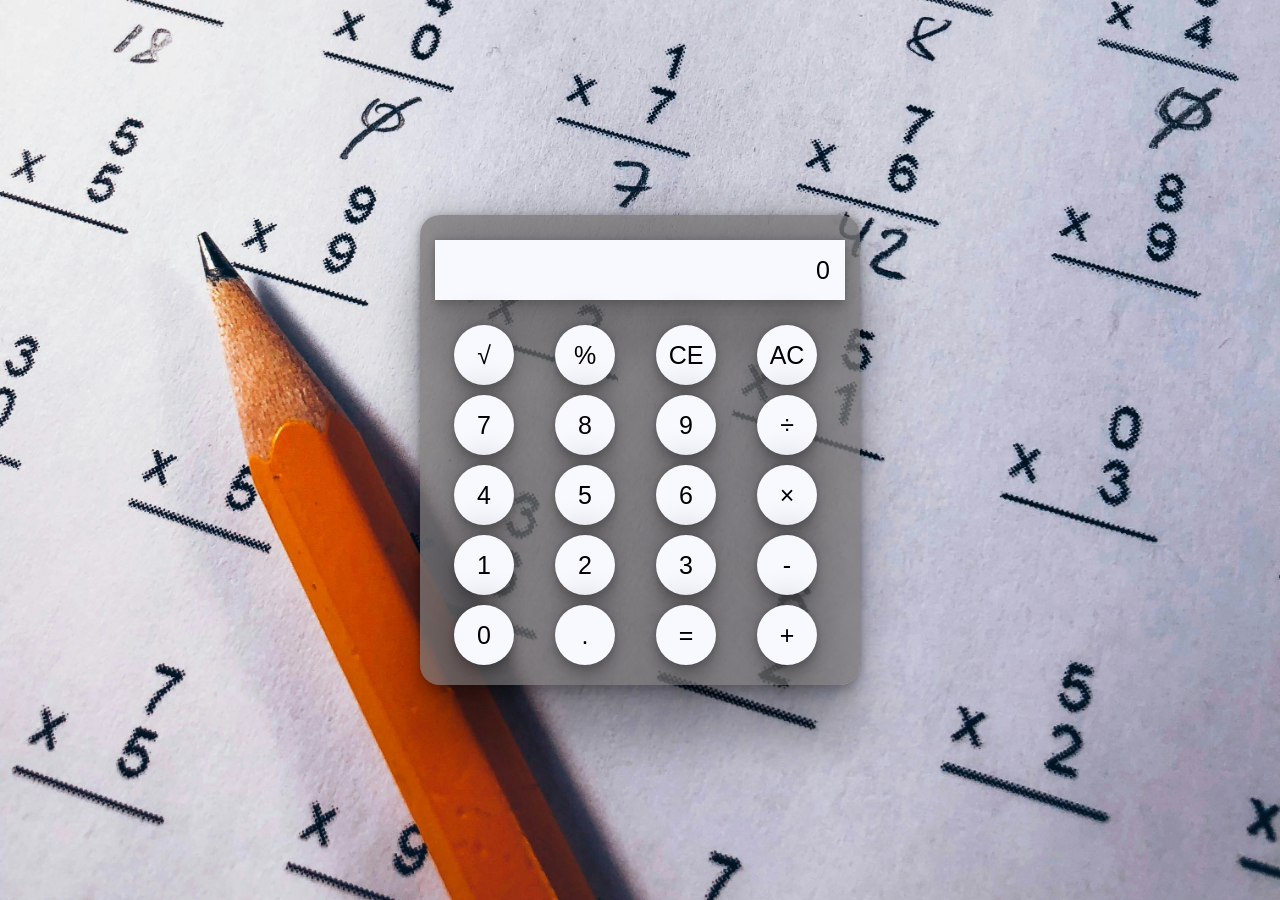
<file: Calculator UI/index.html>
<!DOCTYPE html>
<html lang="en">

<head>
    <meta charset="UTF-8">
    <meta name="viewport" content="width=device-width, initial-scale=1.0">
    <title>Digital Calculator</title>
    <link rel="stylesheet" href="style.css">
</head>

<body>
    <div class="container">
        <input type="text" placeholder="0">
        <div>
            <button >√</button>
            <button>%</button>
            <button>CE</button>
            <button>AC</button>
        </div>
        <!-- <div>
            <button>MC</button>
            <button>MR</button>
            <button>M-</button>
            <button>M+</button>
        </div> -->
        <div>
            <button>7</button>
            <button>8</button>
            <button>9</button>
            <button>÷</button>
        </div>
        <div>
            <button>4</button>
            <button>5</button>
            <button>6</button>
            <button>×</button>
        </div>
        <div>
            <button>1</button>
            <button>2</button>
            <button>3</button>
            <button>-</button>
        </div>
        <div>
            <button>0</button>
            <button>.</button>
            <button>=</button>
            <button>+</button>
        </div>
    </div>
</body>

</html>
</file>
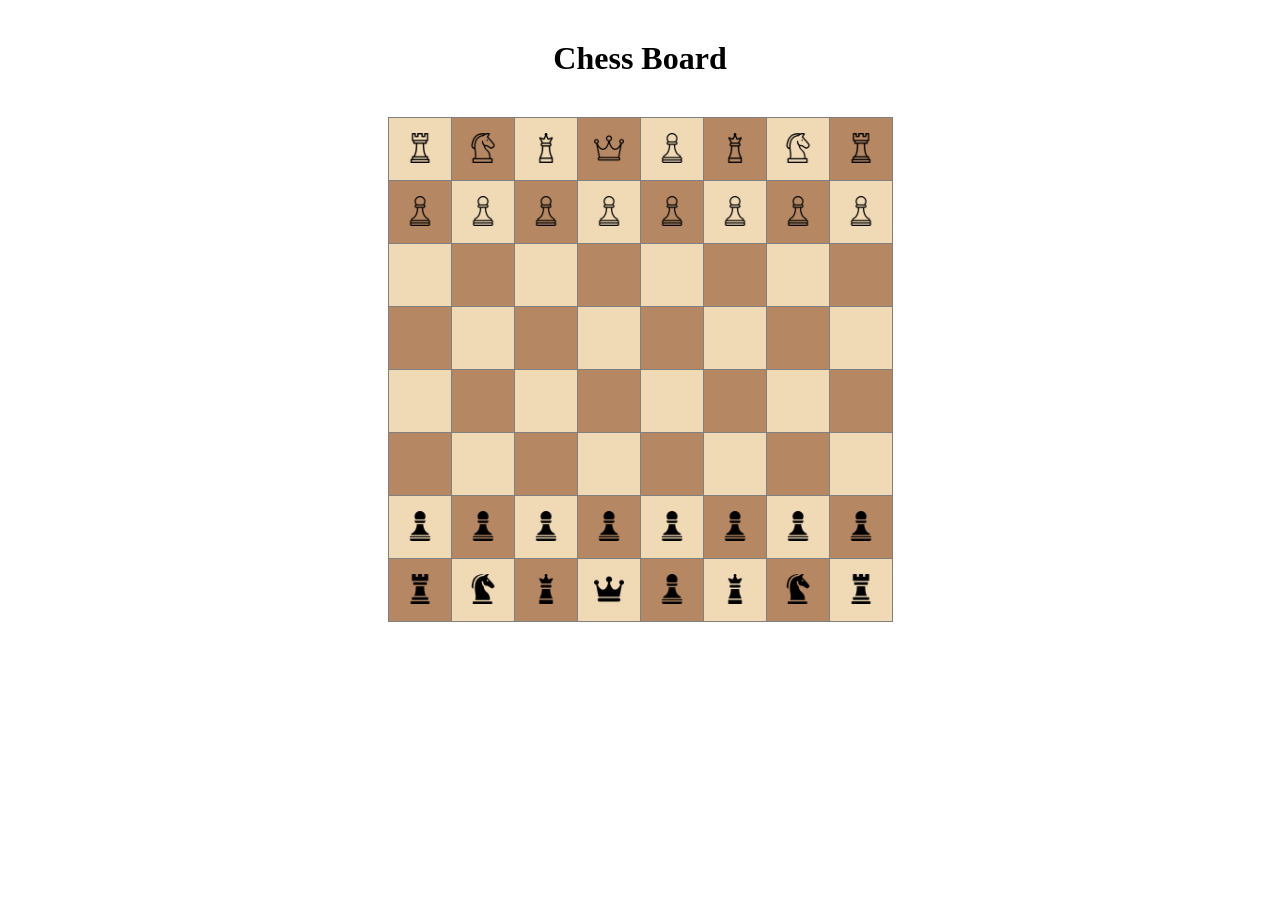
<file: Chess board/index.html>
<!DOCTYPE html>
<html lang="en">

<head>
    <meta charset="UTF-8">
    <meta name="viewport" content="width=device-width, initial-scale=1.0">
    <title> My Chess Board </title>
    <style>
        body {
            background-color: white;
        }

        table {
            /* border: 2px solid black ; */
            border-collapse: collapse;
            margin: 20px auto;
        }

        td {
            width: 60px;
            height: 60px;
            font-size: 50px;
            font-family: 'Times New Roman', Times, serif;
            text-align: center;
            font-size: 40px;
        }

        h1 {
            text-align: center;
            color: black;
            margin: 40px auto;
        }

        .white {
            background-color: #b58863;
        }

        .black {
            background-color: #f0d9b5;
        }
    </style>
</head>

<body>
    <h1> Chess Board </h1>
    <table border="black">
        <tr>
            <td class="black"><img src="images/image copy 2.png" alt="" width="30px" height="30px"></td>
            <td class="white"><img src="images/image copy.png" alt="" width="30px" height="30px"></td>
            <td class="black"><img src="images/image copy 5.png" alt="" width="30px" height="30px"></td>
            <td class="white"><img src="images/image copy 9.png" alt="" width="30px" height="30px"></td>
            <td class="black"><img src="images/image copy 6.png" alt="" width="30px" height="30px"></td>
            <td class="white"><img src="images/image copy 5.png" alt="" width="30px" height="30px"></td>
            <td class="black"><img src="images/image copy.png" alt="" width="30px" height="30px"></td>
            <td class="white"><img src="images/image copy 2.png" alt="" width="30px" height="30px"></td>
        </tr>
        <tr>
            <td class="white"><img src="images/image copy 6.png" alt="" width="30px" height="30px"></td>
            <td class="black"><img src="images/image copy 6.png" alt="" width="30px" height="30px"></td>
            <td class="white"><img src="images/image copy 6.png" alt="" width="30px" height="30px"></td>
            <td class="black"><img src="images/image copy 6.png" alt="" width="30px" height="30px"></td>
            <td class="white"><img src="images/image copy 6.png" alt="" width="30px" height="30px"></td>
            <td class="black"><img src="images/image copy 6.png" alt="" width="30px" height="30px"></td>
            <td class="white"><img src="images/image copy 6.png" alt="" width="30px" height="30px"></td>
            <td class="black"><img src="images/image copy 6.png" alt="" width="30px" height="30px"></td>
        </tr>
        <tr>
            <td class="black"></td>
            <td class="white"></td>
            <td class="black"></td>
            <td class="white"></td>
            <td class="black"></td>
            <td class="white"></td>
            <td class="black"></td>
            <td class="white"></td>
        </tr>
        <tr>
            <td class="white"></td>
            <td class="black"></td>
            <td class="white"></td>
            <td class="black"></td>
            <td class="white"></td>
            <td class="black"></td>
            <td class="white"></td>
            <td class="black"></td>
        </tr>
        <tr>
            <td class="black"></td>
            <td class="white"></td>
            <td class="black"></td>
            <td class="white"></td>
            <td class="black"></td>
            <td class="white"></td>
            <td class="black"></td>
            <td class="white"></td>
        </tr>
        <tr>
            <td class="white"></td>
            <td class="black"></td>
            <td class="white"></td>
            <td class="black"></td>
            <td class="white"></td>
            <td class="black"></td>
            <td class="white"></td>
            <td class="black"></td>
        </tr>
        <tr>
            <td class="black"><img src="images/image copy 7.png" alt="" width="30px" height="30px"></td>
            <td class="white"><img src="images/image copy 7.png" alt="" width="30px" height="30px"></td>
            <td class="black"><img src="images/image copy 7.png" alt="" width="30px" height="30px"></td>
            <td class="white"><img src="images/image copy 7.png" alt="" width="30px" height="30px"></td>
            <td class="black"><img src="images/image copy 7.png" alt="" width="30px" height="30px"></td>
            <td class="white"><img src="images/image copy 7.png" alt="" width="30px" height="30px"></td>
            <td class="black"><img src="images/image copy 7.png" alt="" width="30px" height="30px"></td>
            <td class="white"><img src="images/image copy 7.png" alt="" width="30px" height="30px"></td>
        </tr>
        <tr>
            <td class="white"><img src="images/image copy 3.png" alt="" width="30px" height="30px"></td>
            <td class="black"><img src="images/image.png" alt="" width="30px" height="30px"></td>
            <td class="white"><img src="images/image copy 4.png" alt="" width="30px" height="30px"></td>
            <td class="black"><img src="images/image copy 8.png" alt="" width="30px" height="30px"></td>
            <td class="white"><img src="images/image copy 7.png" alt="" width="30px" height="30px"></td>
            <td class="black"><img src="images/image copy 4.png" alt="" width="30px" height="30px"></td>
            <td class="white"><img src="images/image.png" alt="" width="30px" height="30px"></td>
            <td class="black"><img src="images/image copy 3.png" alt="" width="30px" height="30px"></td>
        </tr>
    </table>
</body>

</html>
</file>
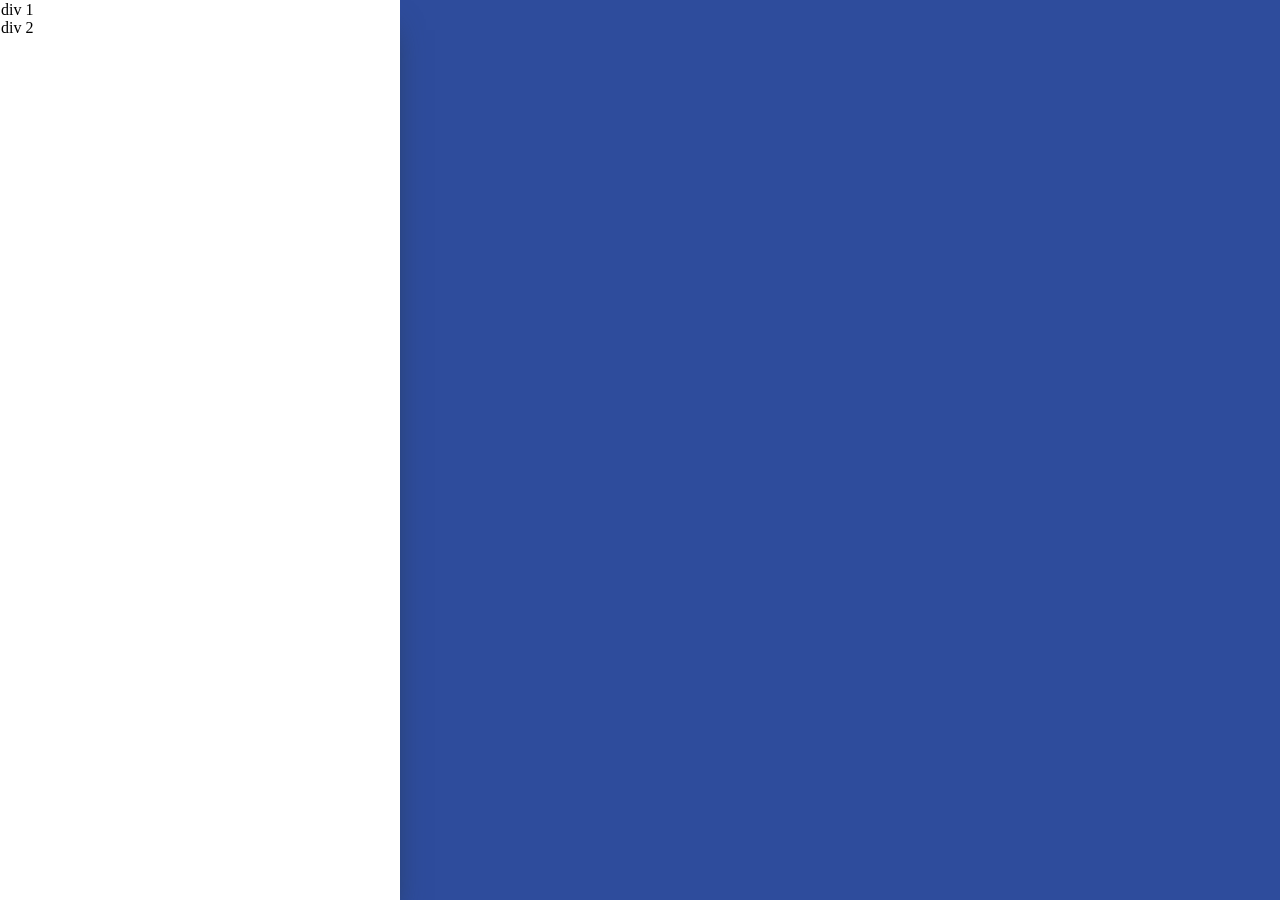
<file: class/index.html>
<!DOCTYPE html>
<html lang="en">
<head>
    <meta charset="UTF-8">
    <meta name="viewport" content="width=device-width, initial-scale=1.0">
    <title>Document</title>
    <link rel="stylesheet" href="style.css">
</head>
<body>
    <div class="container">
        <div width="50px" height="50px">
         <P>div 1</P>
        </div>
        <div width="50px" height="50px">
           <P>div 2</P>
     </div>

    </div>
</body>
</html>
</file>
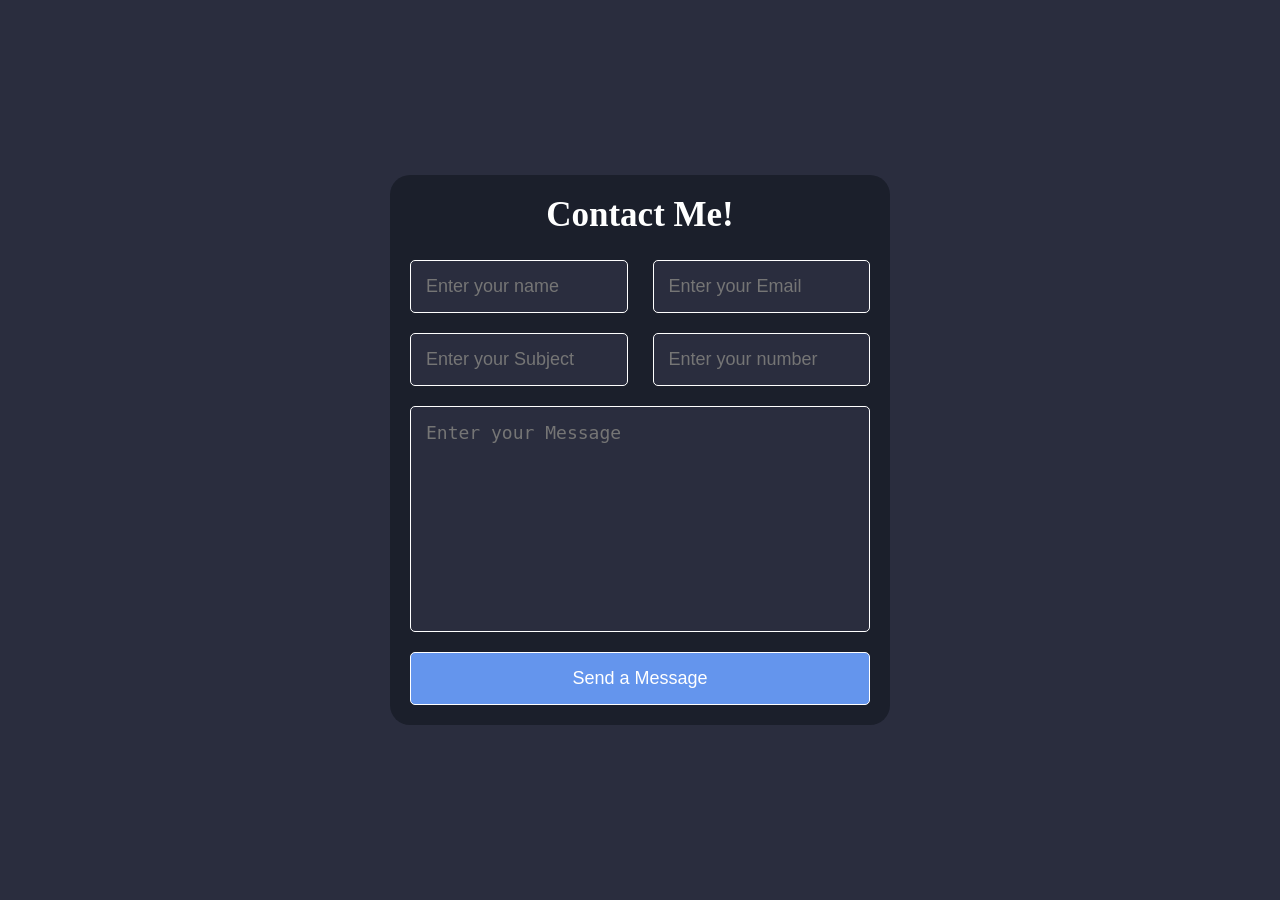
<file: Contact form/index.html>
<!DOCTYPE html>
<html lang="en">

<head>
    <meta charset="UTF-8">
    <meta name="viewport" content="width=device-width, initial-scale=1.0">
    <title>Contact Form</title>
    <link rel="stylesheet" href="style.css">
</head>

<body>

    <div class="container">
        <h2> Contact Me!</h2>

        <div class="inputbox">
            <input type="text" placeholder="Enter your name">
            <input type="email" placeholder="Enter your Email">
        </div>
        <div class="inputbox">
            <input type="text" placeholder="Enter your Subject">
            <input type="number" placeholder="Enter your number">
        </div>
        <textarea name="" rows="10" cols="30" id="" placeholder="Enter your Message"></textarea>
        <button>Send a Message</button>
    </div>
</body>

</html>
</file>
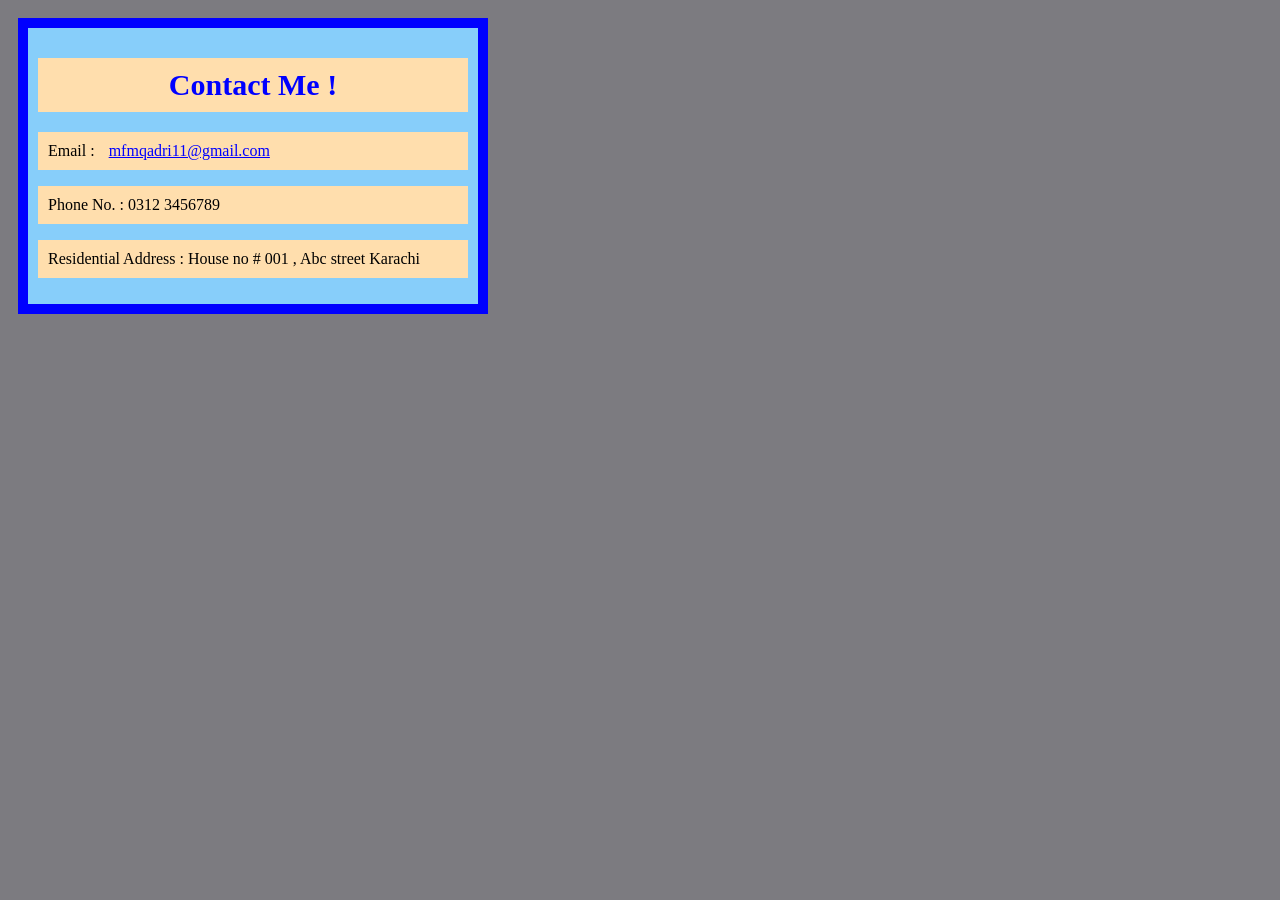
<file: css selector practice/index.html>
<!DOCTYPE html>
<html lang="en">
<head>
    <meta charset="UTF-8">
    <meta name="viewport" content="width=device-width, initial-scale=1.0">
    <title>Document</title>
    <link rel="stylesheet" href="style.css">
</head>

<body>

    <div class="container">
        <h1>Contact Me !</h1>
        <p id="email"> Email : <a href="mfmqadri11@gmail.com">mfmqadri11@gmail.com</a> </p>
        <p id="phone no"> Phone No. : 0312 3456789 </p>
        <p id="address"> Residential Address : House no # 001 , Abc street Karachi</p>
    </div>
</body>

</html>
</file>
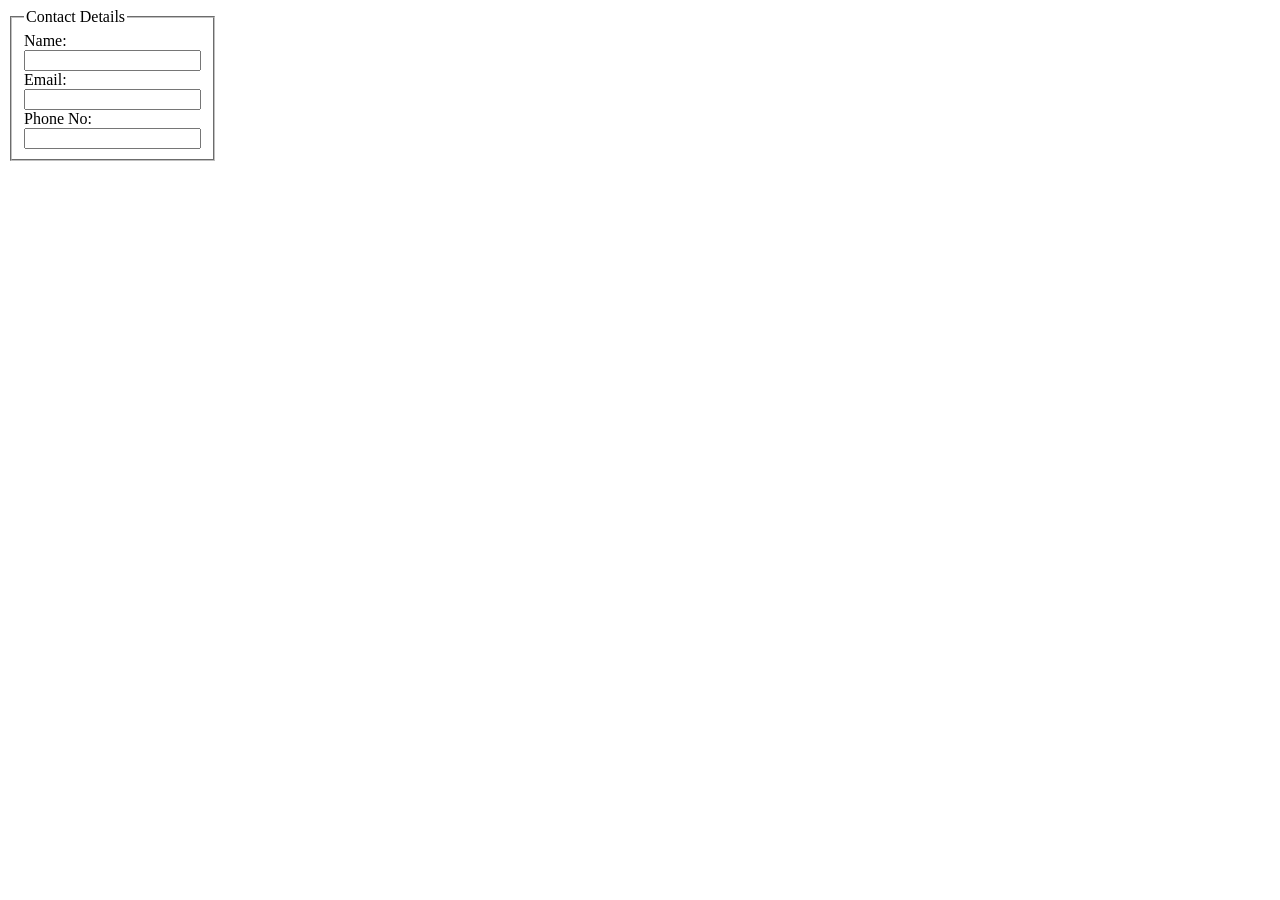
<file: forms/index.html>
<!DOCTYPE html>
<html lang="en">

<head>
    <meta charset="UTF-8">
    <meta name="viewport" content="width=device-width, initial-scale=1.0">
    <title>Form</title>
    <style>
        body {
            width: 200px;
        }
    </style>
</head>

<body>
    <fieldset>
        <legend>Contact Details</legend>
        <label>Name: <br />
            <input type="text" maxlength="20"></label> <br />

        <label>Email: <br />
            <input type="email" maxlength="35"></label> <br />

        <label>Phone No: <br />
            <input type="text" maxlength="12"></label> <br />

    </fieldset>
</body>

</html>
</file>
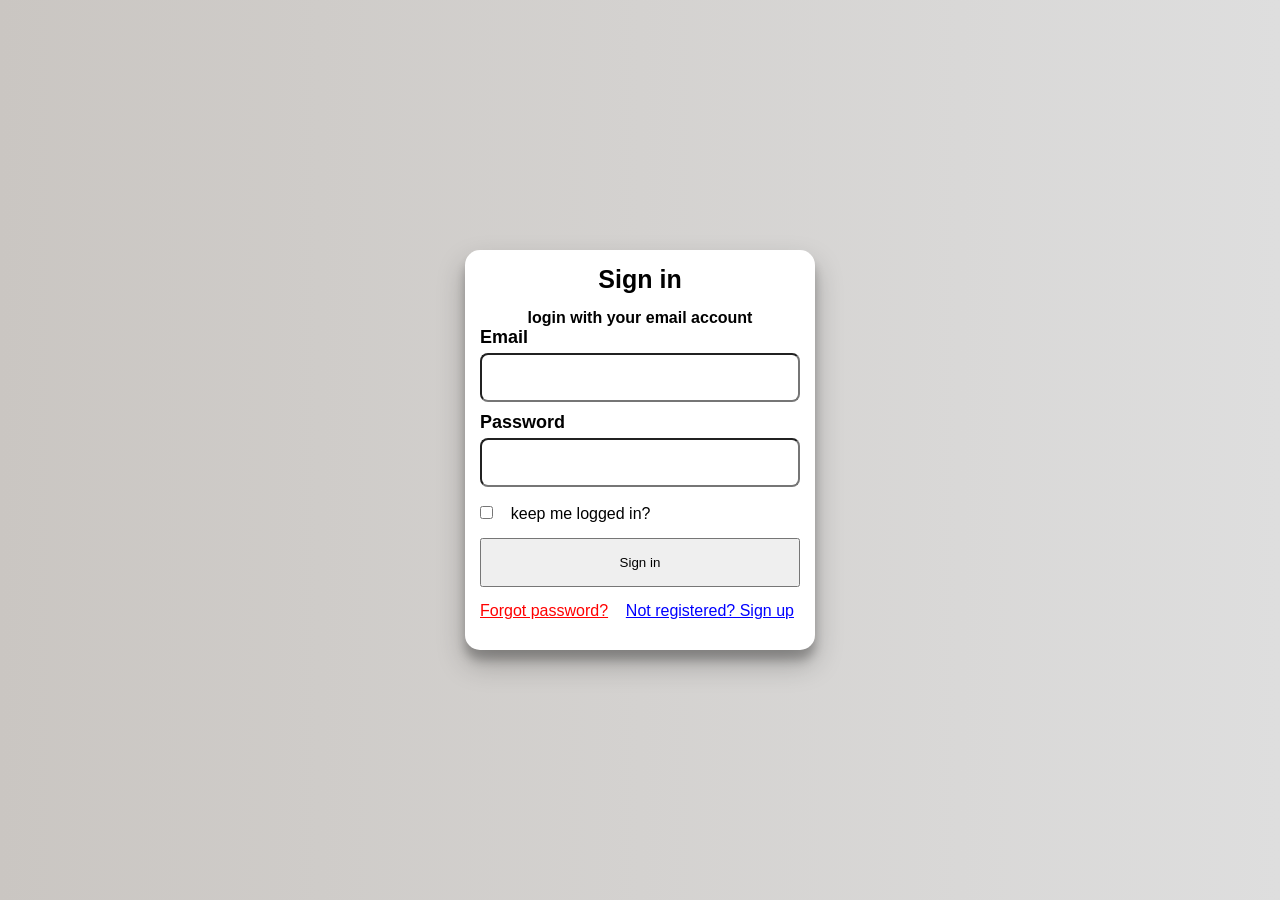
<file: Login form/index.html>
<!DOCTYPE html>
<html lang="en">

<head>
  <meta charset="UTF-8">
  <meta name="viewport" content="width=device-width, initial-scale=1.0">
  <title>Sign in Form</title>
  <link rel="stylesheet" href="style.css">
</head>
<body>
  <div class="container">
    <h2> Sign in </h2>
    <p class="tag"> <b>login with your email account</b> </p>

    <form action="">
      <label for="Email"> Email </label>
      <input type="email" id="box" maxlength="35">

      <label for="Passward"> Password </label>
      <input type="password" id="box" maxlength="21" >

      <p id="checkbox"><input type="checkbox">&nbsp;&nbsp;&nbsp; keep me logged in?</p>

      <button> Sign in</button>
    </form>
    <p class="endtag"><a id="a1" href="">Forgot password?</a>&nbsp;&nbsp;&nbsp;&nbsp;<a id="a2" href="">Not registered?
        Sign up</a></p>


  </div>
</body>

</html>
</file>
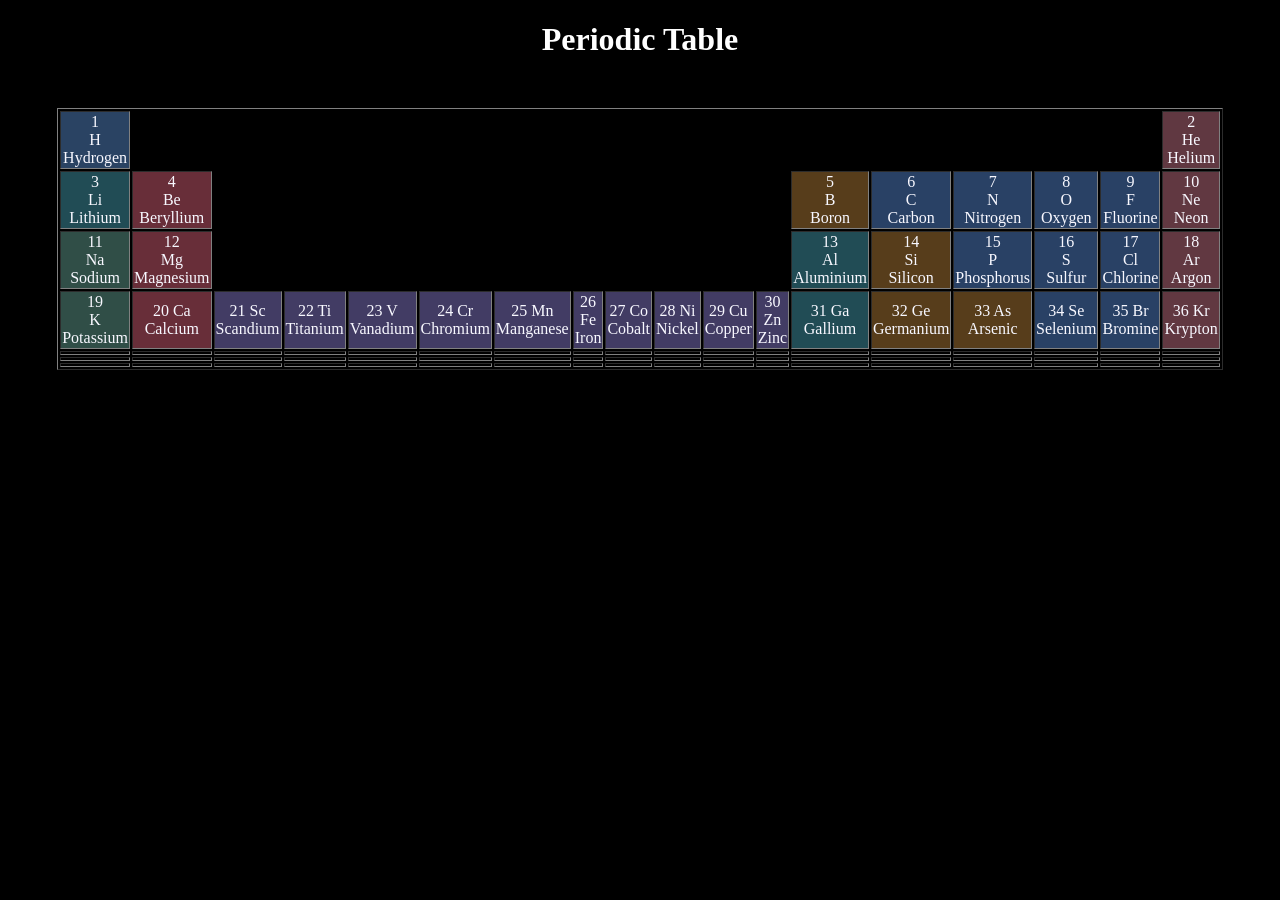
<file: Periodic Table/index.html>
<!DOCTYPE html>
<html lang="en">

<head>
    <meta charset="UTF-8">
    <meta name="viewport" content="width=device-width, initial-scale=1.0">
    <title>Periodic Table</title>
    <style>
        h1 {
            text-align: center;
            color: white;
        }

        body {
            background-color: black;
            color: ghostwhite;
        }

        table {
            /* width: 1000px;
            border: 1px solid white; */
            margin-top: 50px;
            text-align: center;
        }
    </style>
</head>

<body>
    <h1> Periodic Table </h1>

    <center>
        <table style="width: 1000px;" border="1">
            <!-- first row hai !! -->
            <tr>
                <td style=" background-color: #2a4363 ">

                    1 <br />
                    H <br />
                    Hydrogen
                </td>
                <td style="empty-cells: hide;" colspan="16" ;> </td>
                <td style="background-color: #603841;">
                    2 <br />
                    He <br />
                    Helium
                </td>
            </tr>
             <!-- second row hai !! -->
            <tr>
                <td style="background-color: #214c55;">
                    3 <br />
                    Li <br />
                    Lithium
                </td>
                <td style="background-color:#682e39 ;">
                    4 <br />
                    Be <br />
                    Beryllium
                </td>
                <td style="empty-cells: hide;" colspan="10" ;></td>
                <td style="background-color:#573d1b ;">
                    5 <br />
                    B <br />
                    Boron
                </td>
                <td style="background-color: #294165;">
                    6 <br />
                    C <br />
                    Carbon
                </td>
                <td style="background-color: #294165;">
                    7 <br />
                    N <br />
                    Nitrogen
                </td>
                <td style="background-color: #294165;">
                    8 <br />
                    O <br />
                    Oxygen
                </td>
                <td style="background-color: #294165;">
                    9 <br />
                    F <br />
                    Fluorine
                </td>
                <td style="background-color: #613841;">
                    10 <br />
                    Ne <br />
                    Neon
                </td>
            </tr>
             <!-- third row hai !! -->
            <tr>
                <td style="background-color: #304e47;">
                    11 <br />
                    Na <br />
                    Sodium
                </td>
                <td style="background-color: #682e39;">
                    12 <br />
                    Mg <br />
                    Magnesium
                </td>
                <td style="empty-cells: hide;" colspan="10" ;></td>
                <td style="background-color: #214c55 ;">
                    13 <br />
                    Al <br />
                    Aluminium
                </td>
                <td style="background-color: #573d1b;">
                    14 <br />
                    Si <br />
                    Silicon
                </td>
                <td style="background-color: #294165 ;">
                    15 <br />
                    P <br />
                    Phosphorus
                </td>
                <td style="background-color: #294165 ;">
                    16 <br />
                    S <br />
                    Sulfur
                </td>
                <td style="background-color: #294165 ;">
                    17 <br />
                    Cl <br />
                    Chlorine
                </td>
                <td style="background-color: #613841 ;">
                    18 <br />
                    Ar <br />
                    Argon
                </td>
            </tr>
            <!-- fourth row hai !! -->
            <tr>
                <td style="background-color: #304e47;">
                    19 <br />
                    K <br />
                    Potassium
                </td>
                <td style="background-color: #682e39;">
                    20
                    Ca
                    Calcium
                </td>
                <td style="background-color:#423c64 ;">
                    21
                    Sc
                    Scandium
                </td>
                <td style="background-color: #423c64;">
                    22
                    Ti
                    Titanium
                </td>
                <td style="background-color: #423c64;">
                    23
                    V
                    Vanadium
                </td>
                <td style="background-color: #423c64;">
                    24
                    Cr
                    Chromium
                </td>
                <td style="background-color: #423c64;">
                    25
                    Mn
                    Manganese
                </td>
                <td style="background-color: #423c64;">
                    26
                    Fe
                    Iron
                </td>
                <td style="background-color: #423c64;">
                    27
                    Co
                    Cobalt
                </td>
                <td style="background-color: #423c64;">
                    28
                    Ni
                    Nickel
                </td>
                <td style="background-color: #423c64;">
                    29
                    Cu
                    Copper
                </td>
                <td style="background-color: #423c64;">
                    30
                    Zn
                    Zinc
                </td>
                <td style="background-color: #214c55;">
                    31
                    Ga
                    Gallium
                </td>
                <td style="background-color: #573d1b;">
                    32
                    Ge
                    Germanium
                </td>
                <td style="background-color: #573d1b;">
                    33
                    As
                    Arsenic
                </td>
                <td style="background-color: #294165;">
                    34
                    Se
                    Selenium
                </td>
                <td style="background-color: #294165;">
                    35
                    Br
                    Bromine
                </td>
                <td style="background-color: #613841;">
                    36
                    Kr
                    Krypton
                </td>
            </tr>
            <tr>
                <td></td>
                <td></td>
                <td></td>
                <td></td>
                <td></td>
                <td></td>
                <td></td>
                <td></td>
                <td></td>
                <td></td>
                <td></td>
                <td></td>
                <td></td>
                <td></td>
                <td></td>
                <td></td>
                <td></td>
                <td></td>
            </tr>
            <tr>
                <td></td>
                <td></td>
                <td></td>
                <td></td>
                <td></td>
                <td></td>
                <td></td>
                <td></td>
                <td></td>
                <td></td>
                <td></td>
                <td></td>
                <td></td>
                <td></td>
                <td></td>
                <td></td>
                <td></td>
                <td></td>
            </tr>
            <tr>
                <td></td>
                <td></td>
                <td></td>
                <td></td>
                <td></td>
                <td></td>
                <td></td>
                <td></td>
                <td></td>
                <td></td>
                <td></td>
                <td></td>
                <td></td>
                <td></td>
                <td></td>
                <td></td>
                <td></td>
                <td></td>
            </tr>
        </table>

    </center>
</body>
</html>
</file>
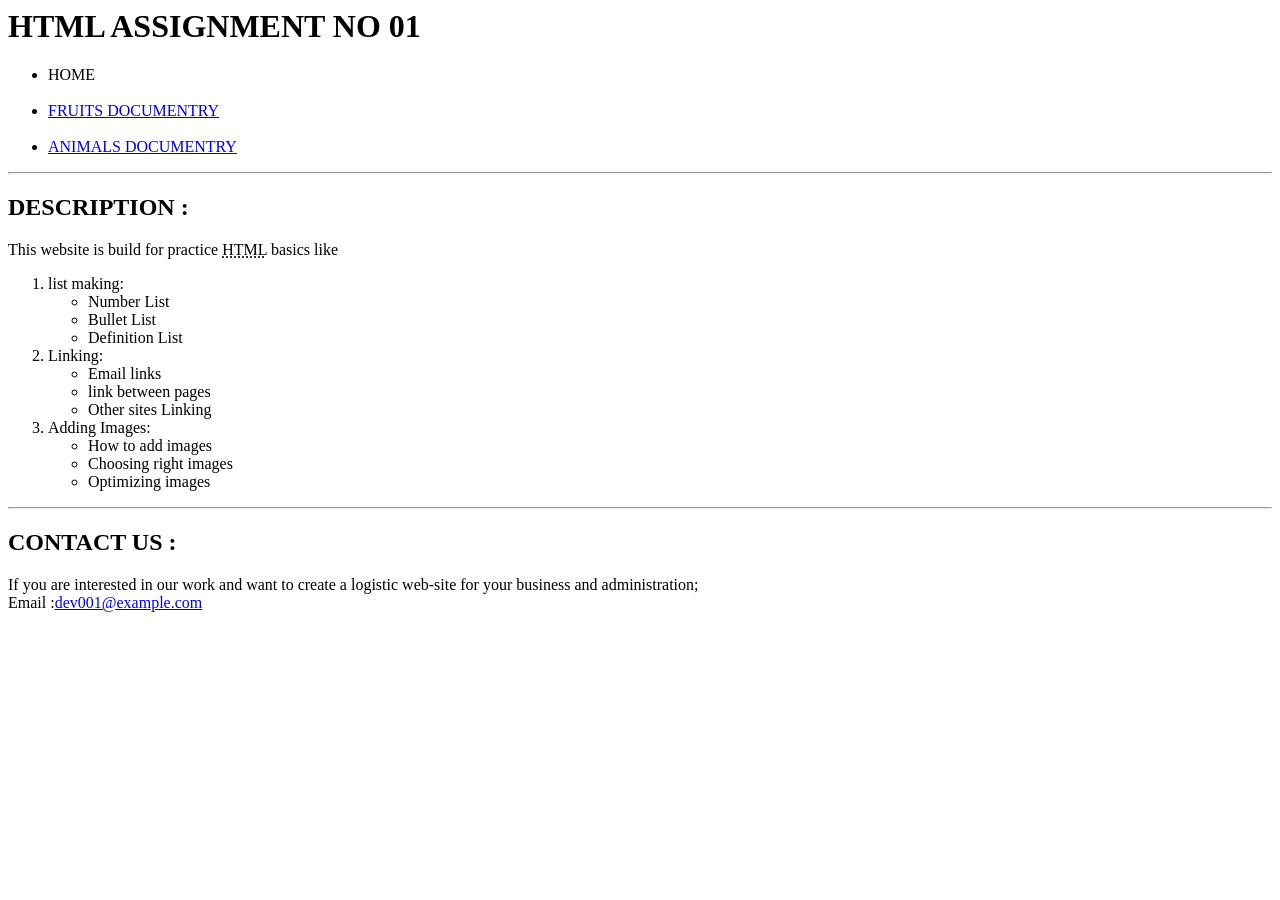
<file: HTML/First web page/index.html>
<html>
<title> HTML ASSIGNMENT NO 01 </title>
</head>

<body>
  <h1> HTML ASSIGNMENT NO 01 </h1>
  <ul>
    <li>HOME</li> <BR />
    <li><a href="fruits.html" target="_blank">FRUITS DOCUMENTRY</a></li> <BR />
    <li><a href="animals.html" target="_blank">ANIMALS DOCUMENTRY</a></li>
  </ul>
  <HR />
  <h2 id="1">DESCRIPTION :</h2>
  <P>
    This website is build for practice <abbr title="Hyper Text Mark-Up Language">HTML</abbr> basics like
  <ol>
    <li>list making:<ul>
        <li>Number List </li>
        <li>Bullet List</li>
        <li>Definition List</li>
      </ul>
    </li>
    <li>Linking:<ul>
        <li>Email links</li>
        <li>link between pages</li>
        <li>Other sites Linking</li>
      </ul>
    </li>
    <li>Adding Images:<ul>
        <li>How to add images</li>
        <li>Choosing right images</li>
        <li>Optimizing images</li>
      </ul>
    </li>
  </ol>
  </P>
  <hr />
  <h2 id="2">CONTACT US :</h2>
  <P> If you are interested in our work and want to create a logistic web-site for your business
    and administration; <br />
    Email :<a href="mfmqadri11@gmail.com">dev001@example.com</a>
  </P>
</body>

</html>
</file>
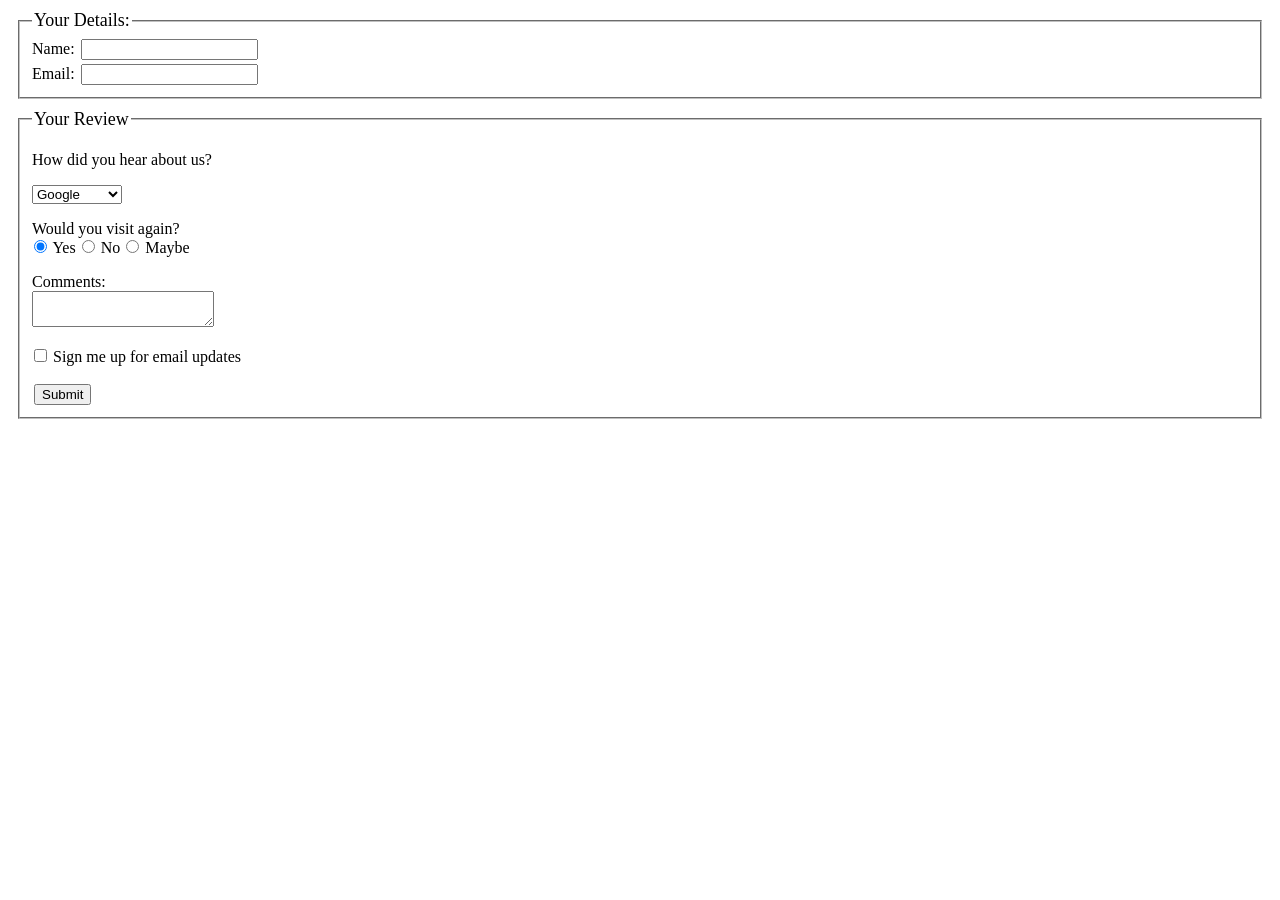
<file: forms/form.html>
<!DOCTYPE html>
<html lang="en">

<head>
    <meta charset="UTF-8">
    <meta name="viewport" content="width=device-width, initial-scale=1.0">
    <title>Document</title>
    <style>
        input {
            margin: 2px;
        }

        fieldset {
            margin: 10px;
        }

        legend {
            font-size: 18px;
            font-style: bold;
        }
    </style>
</head>

<body>
    <fieldset>
        <legend>Your Details:</legend>
        <label>Name: <input type="text" maxlength="20"></label> <br />
        <label>Email: <input type="email" maxlength="35"></label>
    </fieldset>
    <fieldset>
        <legend>Your Review</legend>
        <p> How did you hear about us? </p>
        <select>
            <option value="Google">Google</option>
            <option value="Radio">Radio</option>
            <option value="Newspaper">Newspaper</option>
            <option value="Television">Television</option>
        </select>
        <form>
            <p> Would you visit again?
                <br />
                <input type="radio" name="g" value="Yes" checked="checked" /> Yes
                <input type="radio" name="g" value="No" />
                No
                <input type="radio" name="g" value="Maybe" />
                Maybe
            </p>
        </form>
        <label for="textarea">Comments:</label> <br />
        <textarea></textarea> <br >
      <p><input type="checkbox" /> Sign me up for email updates </p> 
        <input type="submit" value="Submit" />
    </fieldset>
</body>

</html>
</file>
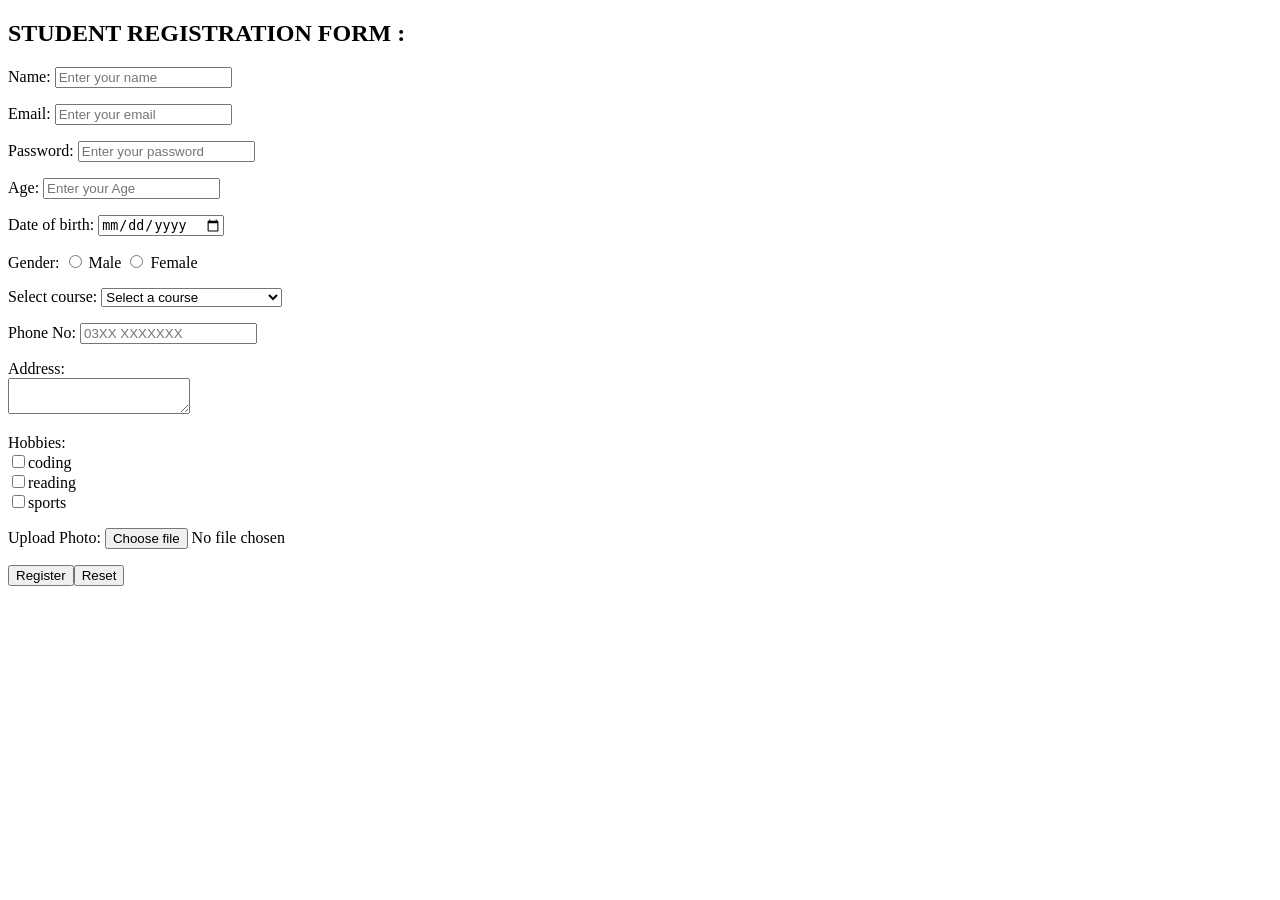
<file: forms/registration.html>
<!DOCTYPE html>
<html lang="en">

<head>
    <meta charset="UTF-8">
    <meta name="viewport" content="width=device-width, initial-scale=1.0">
    <title>Student Registration</title>
</head>

<body>
    <h2>STUDENT REGISTRATION FORM :</h2>
    <p><label>Name:</label>
        <input type="text" placeholder="Enter your name"><br />
    </p>
    <p><label>Email:</label>
        <input type="email" placeholder="Enter your email"><br />
    </p>
    <p><label>Password:</label>
        <input type="password" placeholder="Enter your password"><br />
    </p>
    <p><label>Age:</label>
        <input type="text" placeholder="Enter your Age" maxlength="2"><br />
    </p>
    <p><label>Date of birth:</label>
        <input type="date"><br />
    </p>
    <form>
        <p>
            <label>Gender:</label>
            <input type="radio" name="Gender" value="Male"> Male
            <input type="radio" name="Gender" value="Female"> Female
        </p>
    </form>
    <label>Select course:</label>
    <select>
        <option value="Select a course">Select a course</option>
        <option value="Modern Web Development">Modern Web Development</option>
        <option value="Graphic Designing">Graphic Designing</option>
        <option value="Flutter App Development">Flutter App Development</option>
        <option value="Freelancing">Freelancing</option>
        <option value="AI with python">AI with python</option>
    </select>
    <p><label>Phone No:</label>
        <input type="text" placeholder="03XX XXXXXXX" maxlength="12"><br />
    </p>
    <label for="textarea">Address:</label> <br />
    <textarea style="size-adjust: inherit ;"></textarea>
    <p>
        <label>Hobbies:</label> <br />
        <input type="checkbox" value="coding">coding <br />
        <input type="checkbox" value="reading">reading <br />
        <input type="checkbox" value="sports">sports <br />
    </p>
    <p>Upload Photo: <input type="button" value="Choose file">&nbsp;No file chosen</p>
    <p><input type="button" value="Register"><input type="button" value="Reset"></p>
</body>

</html>
</file>
<file: Calculator UI/style.css>
* {
    margin: 0;
    padding: 0;
    box-sizing: border-box;
}

body {
    display: flex;
    height: 100vh;
    width: 100%;
    justify-content: center;
    align-items: center;
    background-image: url("images/wallpaper.jpg");
    background-repeat: no-repeat;
    background-size: cover;
}

.container {
    width: 440px;
    /* border: 2px solid white; */
    padding: 15px;
    box-shadow: rgba(0, 0, 0, 0.25) 0px 54px 55px,
        rgba(0, 0, 0, 0.12) 0px -12px 30px, rgba(0, 0, 0, 0.12) 0px 4px 6px,
        rgba(0, 0, 0, 0.17) 0px 12px 13px, rgba(0, 0, 0, 0.09) 0px -3px 5px;
    background-color: rgba(122, 119, 119, 0.767) ;
    border-radius: 20px;
}

input {
    width: 100%;
    height: 60px;
    display: flex;
    background-color: ghostwhite;
    outline: none;
    border: none;
    box-shadow: rgba(0, 0, 0, 0.20) 0px 54px 55px,
        rgba(0, 0, 0, 0.12) 0px -12px 30px, rgba(0, 0, 0, 0.12) 0px 4px 6px,
        rgba(0, 0, 0, 0.12) 0px 12px 13px, rgba(0, 0, 0, 0.09) 0px -3px 5px;
    font-size: 25px;
    color: black;
    padding: 15px;
    margin-bottom: 20px;
    margin-top: 10px;
    

}

input::placeholder {
    color: black;
    font-size: 25px;
    text-align: right;

}

button {
    width: 60px;
    height: 60px;
    border: none;
    outline: none;
    box-shadow: rgba(0, 0, 0, 0.25) 0px 54px 55px,
        rgba(0, 0, 0, 0.12) 0px -12px 30px, rgba(0, 0, 0, 0.12) 0px 4px 6px,
        rgba(0, 0, 0, 0.17) 0px 12px 13px, rgba(0, 0, 0, 0.09) 0px -3px 5px;
    background-color: ghostwhite ;
    border-radius: 50%;
    color: black;
    font-size: 25px;
    cursor: pointer;
    margin-left: 19px;
    margin-top: 5px;
    margin-bottom: 5px;
    margin-right: 18px;
}
</file>
<file: class/style.css>
*{
    margin: 0px;
    padding: 0px;
    box-sizing: border-box;
}


body{
    background-color: #2e4c9c ;
    justify-content: center;
    align-items: center;
}
.container{
    width: 400px;
    height: 100vh;
    background-color: white;
    box-shadow: rgb(38, 57, 77) 0px 20px 30px -10px;
    border: 1px solid white;

}
div{
    justify-content: center;
    align-items: center;
    
}
</file>
<file: Contact form/style.css>
* {
    margin: 0;
    padding: 0;
    box-sizing: border-box;
}

:root {
    --primary-color: #2a2d3e;
    --secondry-color: #1b1f2b;
    --text-color: white;
}

body {
    background-color: var(--primary-color);
    height: 100vh;
    display: flex;
    justify-content: center;
    align-items: center;
}

.container {
    width: 500px;
    height: 550px;
    background-color: var(--secondry-color);
    padding: 20px;
    display: flex;
    flex-direction: column;
    justify-content: center;
    align-items: center;
    border-radius: 20px;
}

h2 {
    color: var(--text-color);
    font-size: 35px;
    margin-bottom: 25px;
}

.inputbox {
    width: 100%;
    display: flex;
    justify-content: center;
    gap: 25px;
    margin-bottom: 20px;
}

input {
    width: 100%;
    background-color: var(--primary-color);
    padding: 15px;
    outline: none;
    border: 1px solid var(--text-color);
    border-radius: 5px;
    color: var(--text-color);
    font-size: 18px;
}

textarea {
    width: 100%;
    background-color: var(--primary-color);
    padding: 15px;
    outline: none;
    border: 1px solid var(--text-color);
    border-radius: 5px;
    color: var(--text-color);
    font-size: 18px;
    resize: none;
}

button {
    width: 100%;
    padding: 15px;
    margin-top: 20px;
    background-color: cornflowerblue;
    outline: none;
    border: 1px solid var(--text-color);
    border-radius: 5px;
    color: var(--text-color);
    font-size: 18px;
    cursor: pointer;
}

button:hover {
    background-color: rgb(49, 113, 165);
}
</file>
<file: css selector practice/style.css>
/* Universal Selector */

      * {
          background-color: rgb(124, 123, 128);
          padding: 10px;
      }

      /* Type Selector */

      h1 {
          font-size: 30px;
          text-align: center;
          color: blue;
          background-color: navajowhite;
      }

      body {
          width: 450px;
          height: auto;
          background-color: blue;
          justify-content: center;
          align-items: center;
      }

      /* Class Selector */
      .container {
          justify-content: center;
          align-items: center;
          background-color: lightskyblue;

      }

      /* ID Selector */
      #email {
          text-decoration: none;

      }

      /* Child Selector */

      div>p {
          background-color: navajowhite;
      }

      /* Descendant Selector */

      p a {
          background-color: navajowhite;
          color: blue;
          text-underline-position: none;
      }

      /* Adjacent Sibling Selector  */
       h1+p {
        font-variant: normal;
        
       }


      /* General Sibling Selector  */

      div-h1{
        background-color: aquamarine;
      }
</file>
<file: Login form/style.css>
* {
    margin: 0;
    padding: 0;
    box-sizing: border-box;
}

body {
    height: 100vh;
    display: flex;
    justify-content: center;
    align-items: center;
    background: linear-gradient(to right, #cac6c2, #dedede);
    font-family: Arial;

}

.container {
    width: 350px;
    height: 400px;
    background-color: white;
    box-shadow: rgba(0, 0, 0, 0.25) 0px 14px 28px, rgba(0, 0, 0, 0.22) 0px 10px 10px;
    border-radius: 15px;
    padding: 15px;
}

h2 {
    font-size: 25px;
    text-align: center;
    margin-bottom: 15px;
}

label {
    display: block;
    font-weight: bold;
    font-size: 18px;
    margin-bottom: 5px;
}

.tag {
    text-align: center;
}

#box {
    width: 100%;
    padding: 12px;
    margin-bottom: 10px;
    border-radius: 8px;
    outline: none;
    font-size: 18px;
}

#checkbox {
    display: block;
    margin-top: 8px;
}

button {
    width: 100%;
    padding: 15px;
    margin-bottom: 15px;
    margin-top: 15px;
    cursor: pointer;

}

button.hover {
    background-color: #dededea4;
}

#a1 {
    text-underline-position: below;
    border-inline-color: red;
    color: red;
}

#a2 {
    text-underline-position: below;
    border-inline-color: blue;
    color: blue;
}

a1.hover {
    cursor: pointer;
}
</file>
